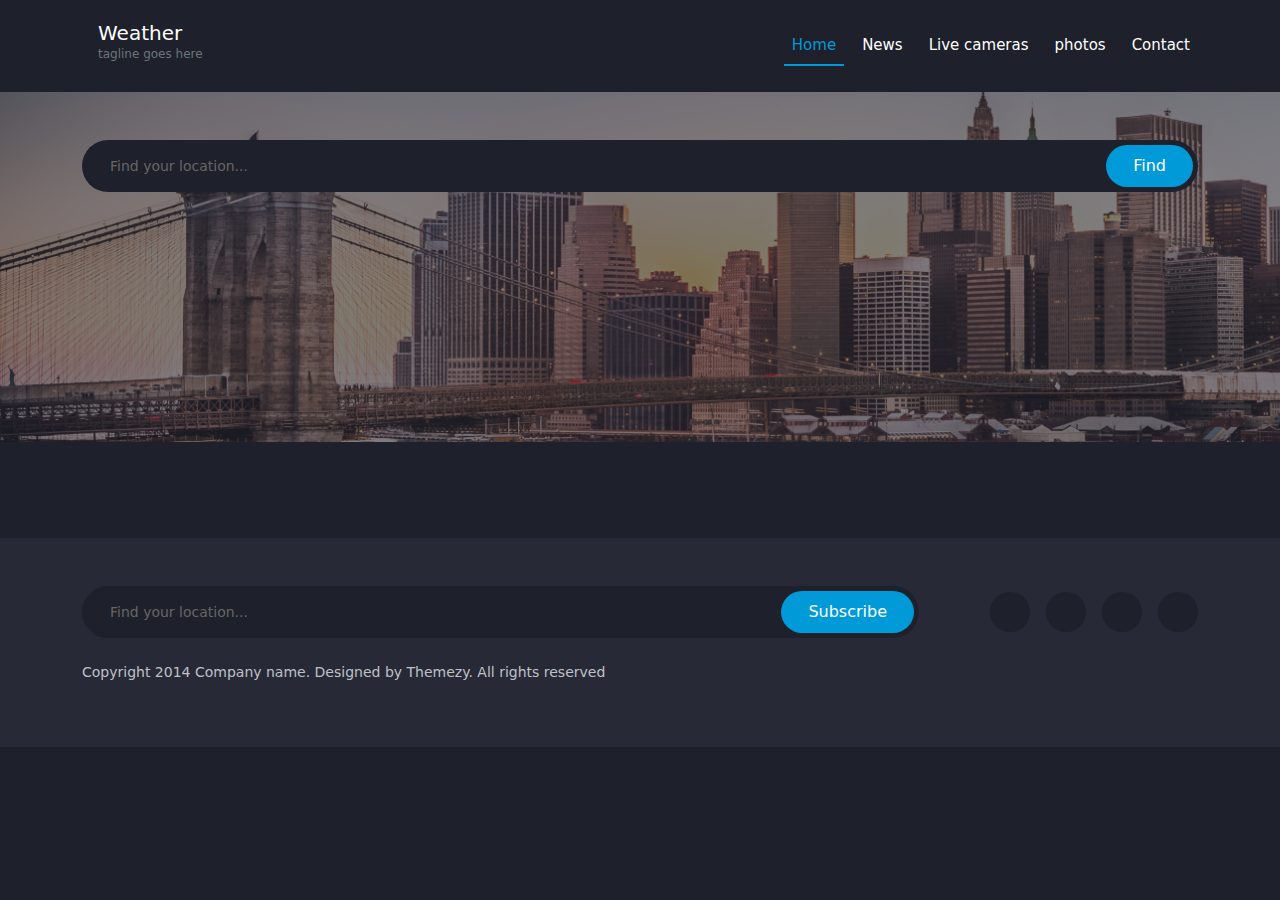
<file: index.html>
<!DOCTYPE html>
<html lang="en">

<head>
  <meta charset="UTF-8" />
  <meta name="viewport" content="width=device-width, initial-scale=1.0" />
  <title>wehther app</title>
  <!-- font awoseme -->
  <link rel="stylesheet" href="https://cdnjs.cloudflare.com/ajax/libs/font-awesome/6.5.1/css/all.min.css"
    integrity="sha512-DTOQO9RWCH3ppGqcWaEA1BIZOC6xxalwEsw9c2QQeAIftl+Vegovlnee1c9QX4TctnWMn13TZye+giMm8e2LwA=="
    crossorigin="anonymous" referrerpolicy="no-referrer" />
  <!-- style -->
  <link rel="stylesheet" href="./css/bootstrap.min.css" />
  <link rel="stylesheet" href="./css/style.css" />
</head>

<body>
  <main>
    <nav class="navbar navbar-expand-lg" data-bs-theme="dark">
      <div class="container">
        <a class="navbar-brand" href="./index.html" class="d-flex align-items-center justify-content-center">
          <div class="d-flex flex-row align-items-center justify-content-center">
            <i class="fa-solid fa-cloud me-3 fs-1"></i>
            <div class="app-name">
              <h1 class="fs-5 mb-0 mt-2">Weather</h1>
              <p class="sub-title p-0 mt-0 text-secondary">
                tagline goes here
              </p>
            </div>
          </div>
        </a>
        <button class="navbar-toggler" type="button" data-bs-toggle="collapse" data-bs-target="#navbarSupportedContent"
          aria-controls="navbarSupportedContent" aria-expanded="false" aria-label="Toggle navigation">
          <span class="navbar-toggler-icon"></span>
        </button>
        <div class="collapse navbar-collapse" id="navbarSupportedContent">
          <ul class="navbar-nav ms-auto mb-2 mb-lg-0">
            <li class="nav-item">
              <a class="nav-link active" aria-current="page" href="./index.html">Home</a>
            </li>
            <li class="nav-item">
              <a class="nav-link" href="#">News</a>
            </li>
            <li class="nav-item">
              <a class="nav-link" href="#">Live cameras</a>
            </li>
            <li class="nav-item">
              <a class="nav-link" href="#">photos</a>
            </li>
            <li class="nav-item">
              <a class="nav-link" href="./content.html">Contact</a>
            </li>
          </ul>
        </div>
      </div>
    </nav>
    <div class="app-hero pt-5">
      <div class="container">
        <div class="input-group mb-3">
          <input type="text" class="form-control" placeholder="Find your location..." aria-label="Find your location..."
            aria-describedby="search-button" id="searchInput" />
          <button class="btn" type="button" id="searchBtn">Find</button>
        </div>
      </div>
    </div>
    <div class="container card-section">
      <div class="row">
      </div>
    </div>
    <div class="footer">
      <div class="container">
        <div class=" footer-container d-flex justify-content-between align-items-center">
          <div class="input-group w-75">
            <input type="text" class="form-control" placeholder="Find your location..."
              aria-label="Find your location..." aria-describedby="search-button" />
            <button class="btn" type="button" id="search-button">Subscribe</button>
          </div>
          <div class="social-links d-flex gap-3">
            <a href="#" class="text-decoration-none footer-link"><i
                class="d-flex align-items-center justify-content-center fa-brands fa-facebook-f"></i></a>
            <a href="#" class="text-decoration-none footer-link"><i
                class="d-flex align-items-center justify-content-center fa-brands fa-twitter"></i></a>
            <a href="#" class="text-decoration-none footer-link"><i
                class="d-flex align-items-center justify-content-center fa-brands fa-google-plus"></i></a>
            <a href="#" class="text-decoration-none footer-link"><i
                class="d-flex align-items-center justify-content-center fa-brands fa-pinterest"></i></a>
          </div>
        </div>
        <p class="mt-4 footer-copyright">Copyright 2014 Company name. Designed by Themezy. All rights reserved</p>
      </div>
    </div>
    </div>
  </main>
</body>
<script src="./js/index.js"></script>

</html>
</file>
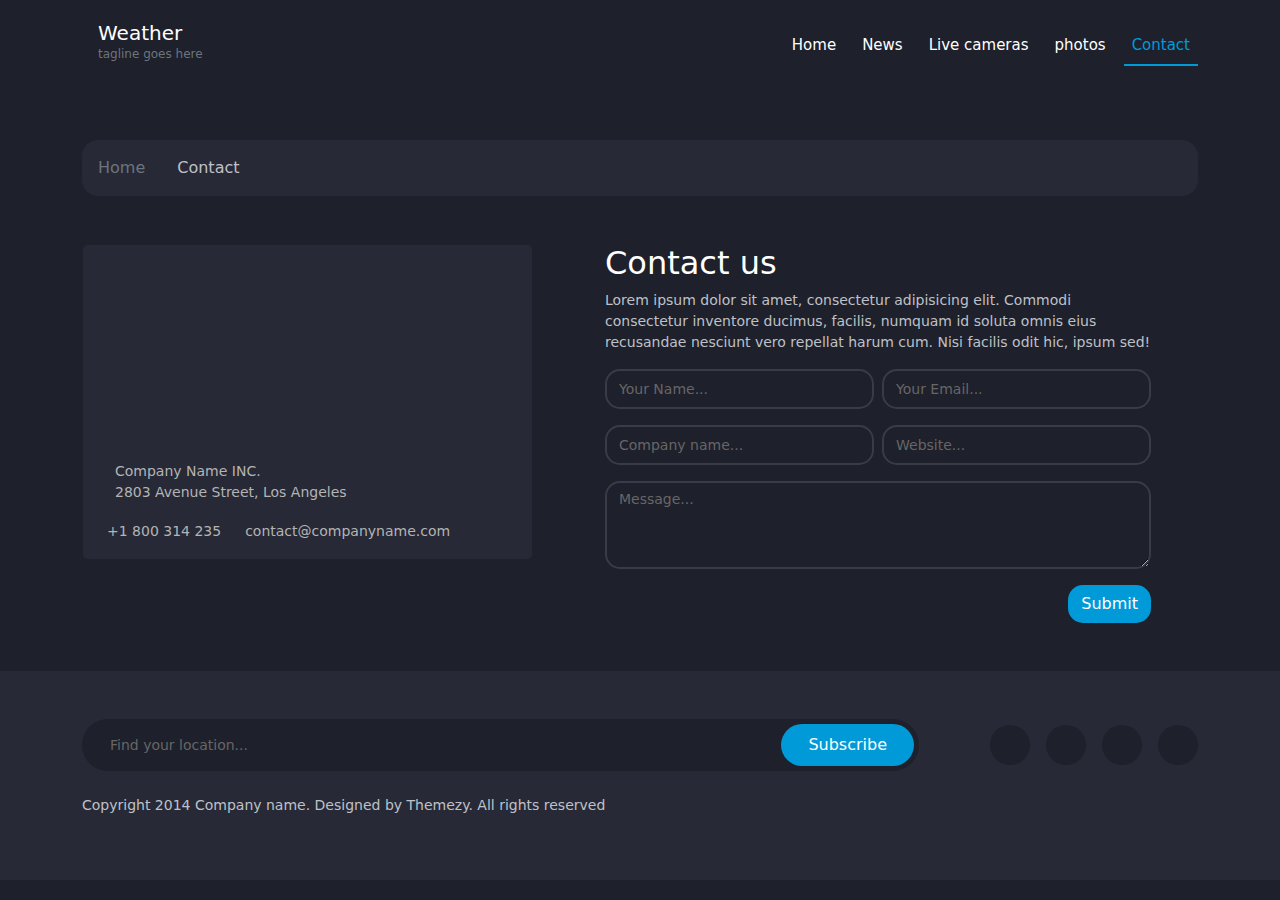
<file: content.html>
<!DOCTYPE html>
<html lang="en">

<head>
  <meta charset="UTF-8" />
  <meta name="viewport" content="width=device-width, initial-scale=1.0" />
  <title>wehther app</title>
  <!-- font awoseme -->
  <link rel="stylesheet" href="https://cdnjs.cloudflare.com/ajax/libs/font-awesome/6.5.1/css/all.min.css"
    integrity="sha512-DTOQO9RWCH3ppGqcWaEA1BIZOC6xxalwEsw9c2QQeAIftl+Vegovlnee1c9QX4TctnWMn13TZye+giMm8e2LwA=="
    crossorigin="anonymous" referrerpolicy="no-referrer" />
  <!-- style -->
  <link rel="stylesheet" href="./css/bootstrap.min.css" />
  <link rel="stylesheet" href="./css/style.css" />
</head>

<body>
  <main>
    <nav class="navbar navbar-expand-lg" data-bs-theme="dark">
      <div class="container">
        <a class="navbar-brand" href="./index.html" class="d-flex align-items-center justify-content-center">
          <div class="d-flex flex-row align-items-center justify-content-center">
            <i class="fa-solid fa-cloud me-3 fs-1"></i>
            <div class="app-name">
              <h1 class="fs-5 mb-0 mt-2">Weather</h1>
              <p class="sub-title p-0 mt-0 text-secondary">
                tagline goes here
              </p>
            </div>
          </div>
        </a>
        <button class="navbar-toggler" type="button" data-bs-toggle="collapse" data-bs-target="#navbarSupportedContent"
          aria-controls="navbarSupportedContent" aria-expanded="false" aria-label="Toggle navigation">
          <span class="navbar-toggler-icon"></span>
        </button>
        <div class="collapse navbar-collapse" id="navbarSupportedContent">
          <ul class="navbar-nav ms-auto mb-2 mb-lg-0">
            <li class="nav-item">
              <a class="nav-link " aria-current="page" href="./index.html">Home</a>
            </li>
            <li class="nav-item">
              <a class="nav-link" href="#">News</a>
            </li>
            <li class="nav-item">
              <a class="nav-link" href="#">Live cameras</a>
            </li>
            <li class="nav-item">
              <a class="nav-link" href="#">photos</a>
            </li>
            <li class="nav-item">
              <a class="nav-link active" href="./content.html">Contact</a>
            </li>
          </ul>
        </div>
      </div>
    </nav>
    <div class="container my-5">
      <div class="sub-nav d-flex align-items-center gap-3 p-3 rounded-4">
        <a href="./index.html" class="text-decoration-none text-secondary">Home</a>
        <i class="fa-solid fa-arrow-right "></i>
        <p class="mb-0"> Contact</p>
      </div>
      <div class="row my-5">
        <div class="col-md-5 me-5">
          <div class="card content-card rounded-2 overflow-hidden">
            <div style="max-width:100%;overflow:hidden;color:red;width:500px;height:200px;">
              <div id="google-maps-display" style="height:100%; width:100%;max-width:100%;"><iframe
                  style="height:100%;width:100%;border:0;" frameborder="0"
                  src="https://www.google.com/maps/embed/v1/place?q=Haarlem,+Netherlands&key=AIzaSyBFw0Qbyq9zTFTd-tUY6dZWTgaQzuU17R8"></iframe>
              </div><a class="our-googlemap-code" rel="nofollow" href="https://www.bootstrapskins.com/themes"
                id="enable-map-data">premium bootstrap themes</a>
            </div>
            <div class="card-body">
              <div class="d-flex  gap-3">
                <i class="fa-solid fa-location-dot"></i>
                <span class="mb-0">
                  Company Name INC.
                  <br>
                  2803 Avenue Street, Los Angeles
                </span>
              </div>
              <div class="d-flex gap-3 content-num mt-3">
                <p class="mb-0"> <i class="fa-solid fa-phone"></i> <span>+1 800 314 235</span></p>
                <p class="mb-0"> <i class="fa-solid fa-envelope"></i><span>contact@companyname.com</span></p>
              </div>


            </div>
          </div>
        </div>
        <div class="col-md-6">
          <div class="contact-form">
            <h2 class="text-white">Contact us </h2>
            <p>Lorem ipsum dolor sit amet, consectetur adipisicing elit. Commodi consectetur inventore
              ducimus, facilis,
              numquam id soluta omnis eius recusandae nesciunt vero repellat harum cum. Nisi facilis odit hic, ipsum
              sed!</p>

            <div class="mb-3 d-flex gap-2">
              <input type="text" class="form-control" id="userName" placeholder="Your Name...">
              <input type="email" class="form-control" id="userEmail" placeholder="Your Email...">
            </div>
            <div class="mb-3 d-flex gap-2">
              <input type="text" class="form-control" id="companyName" placeholder="Company name...">
              <input type="url" class="form-control" id="url" placeholder="Website...">
            </div>
            <div class="mb-3">
              <textarea class="form-control" id="exampleFormControlTextarea1" rows="3"
                placeholder="Message..."></textarea>
            </div>
            <div class="w-100 d-flex  justify-content-end">
              <button class="btn">Submit</button>

            </div>

          </div>

        </div>
      </div>
    </div>
    <div class="footer">
      <div class="container">
        <div class=" footer-container d-flex justify-content-between align-items-center">
          <div class="input-group w-75">
            <input type="text" class="form-control" placeholder="Find your location..."
              aria-label="Find your location..." aria-describedby="search-button" />
            <button class="btn" type="button" id="search-button">Subscribe</button>
          </div>
          <div class="social-links d-flex gap-3">
            <a href="#" class="text-decoration-none footer-link"><i
                class="d-flex align-items-center justify-content-center fa-brands fa-facebook-f"></i></a>
            <a href="#" class="text-decoration-none footer-link"><i
                class="d-flex align-items-center justify-content-center fa-brands fa-twitter"></i></a>
            <a href="#" class="text-decoration-none footer-link"><i
                class="d-flex align-items-center justify-content-center fa-brands fa-google-plus"></i></a>
            <a href="#" class="text-decoration-none footer-link"><i
                class="d-flex align-items-center justify-content-center fa-brands fa-pinterest"></i></a>
          </div>
        </div>
        <p class="mt-4 footer-copyright">Copyright 2014 Company name. Designed by Themezy. All rights reserved</p>
      </div>
    </div>
    </div>
  </main>
</body>

</html>
</file>
<file: css/style.css>
:root {
  --color-primary: #1e202b;
  --color-secondary: #019ad8;
}
body {
  color: #bfc1c8;
}
main {
  background-color: var(--color-primary);
  min-height: 100vh;
}
.navbar i {
  color: var(--color-secondary);
}
.app-name .sub-title {
  font-size: 12px;
}
.navbar-nav .nav-link {
  color: white;
  font-size: 15px;
  margin-left: 10px;
}
.navbar-nav .nav-link.active {
  color: var(--color-secondary);
  border-bottom: 2px solid var(--color-secondary);
}
.navbar-nav .nav-link:hover {
  color: var(--color-secondary);
  border-bottom: 2px solid var(--color-secondary);
}
.app-hero {
  background-image: url('../imges/banner\ \(1\).png');
  background-repeat: no-repeat;
  background-size: cover;
  min-height: 350px;
}

.input-group input {
  background-color: var(--color-primary);
  width: 100%;
  padding: 14px 28px;
  color: white;
  border-radius: 30px !important;
  position: relative;
  border: none;
}

.input-group .form-control:hover,
.input-group .form-control:active,
.input-group .form-control:target,
.input-group .form-control:focus {
  background: var(--color-primary);
  z-index: 0;
  box-shadow: none;
  color: white;
}

.input-group .btn {
  margin: 0;
  z-index: 2;
  color: white;
  padding: 8px 26px;
  background-color: var(--color-secondary);
  position: absolute;
  top: 5px;
  right: 5px;
  border-radius: 30px !important;
}

.card-section {
  padding: 48px 0;
}
.card-section .card {
  border: none;
  border-radius: 15px;
  overflow: hidden;
  height: 100%;
  background-color: var(--color-primary);
}

.card-section .card .card-header {
  background-color: #2e303d;
  color: #bfc1c8;
}

.card-section .card .card-body {
  background-color: #333543;
  color: white;
}

.forecast-custom {
  color: var(--color-secondary);
}
.forecast-details span {
  margin-right: 20px;
  color: #bfc1c8;
}
.forecast-details span i {
  margin-right: 5px;
}

.footer {
  padding: 48px 0;
  background: #262936;
}
.fa-brands {
  width: 40px;
  height: 40px;
  display: inline-block;
  border-radius: 50%;
  background: #1e202b;
  color: #009ad8;
  text-align: center;
  line-height: 2;
  font-size: 16px;
  transition: all 0.2s;
}

.fa-brands:hover {
  background: #009ad8;
  color: white;
}

.footer-copyright {
  font-size: 14px;
}
.footer {
  background-color: #272936;
}
.card-section .row {
  margin-top: -200px;
}

.card-section .row div:nth-child(2) .card-body {
  background-color: #262936;
}

.sub-nav {
  background-color: #272936;
}

.sub-nav a:hover {
  border-bottom: 1px solid gray;
}
.content-card {
  background-color: #272936;
  color: #b4b4b4;
}

.content-card .card-body span {
  font-size: 14px;
}
.content-card .card-body i {
  color: var(--color-secondary);
}
.content-num i {
  margin-right: 8px;
}

.contact-form p {
  font-size: 14px;
  color: #bfc1c8;
}
.contact-form .form-control {
  background-color: var(--color-primary);
  border-radius: 15px;
  border: 2px solid #393c48;
}

.form-control::placeholder {
  color: #666666;
  font-size: 14px;
}

.contact-form .form-control:hover,
.contact-form .form-control:active,
.contact-form .form-control:target,
.contact-form .form-control:focus {
  background: var(--color-primary);
  border: 2px solid var(--color-secondary);
  z-index: 0;
  box-shadow: none;
  color: white;
}
.contact-form button {
  background-color: var(--color-secondary);
  color: white;
  border-radius: 15px;
}
</file>
